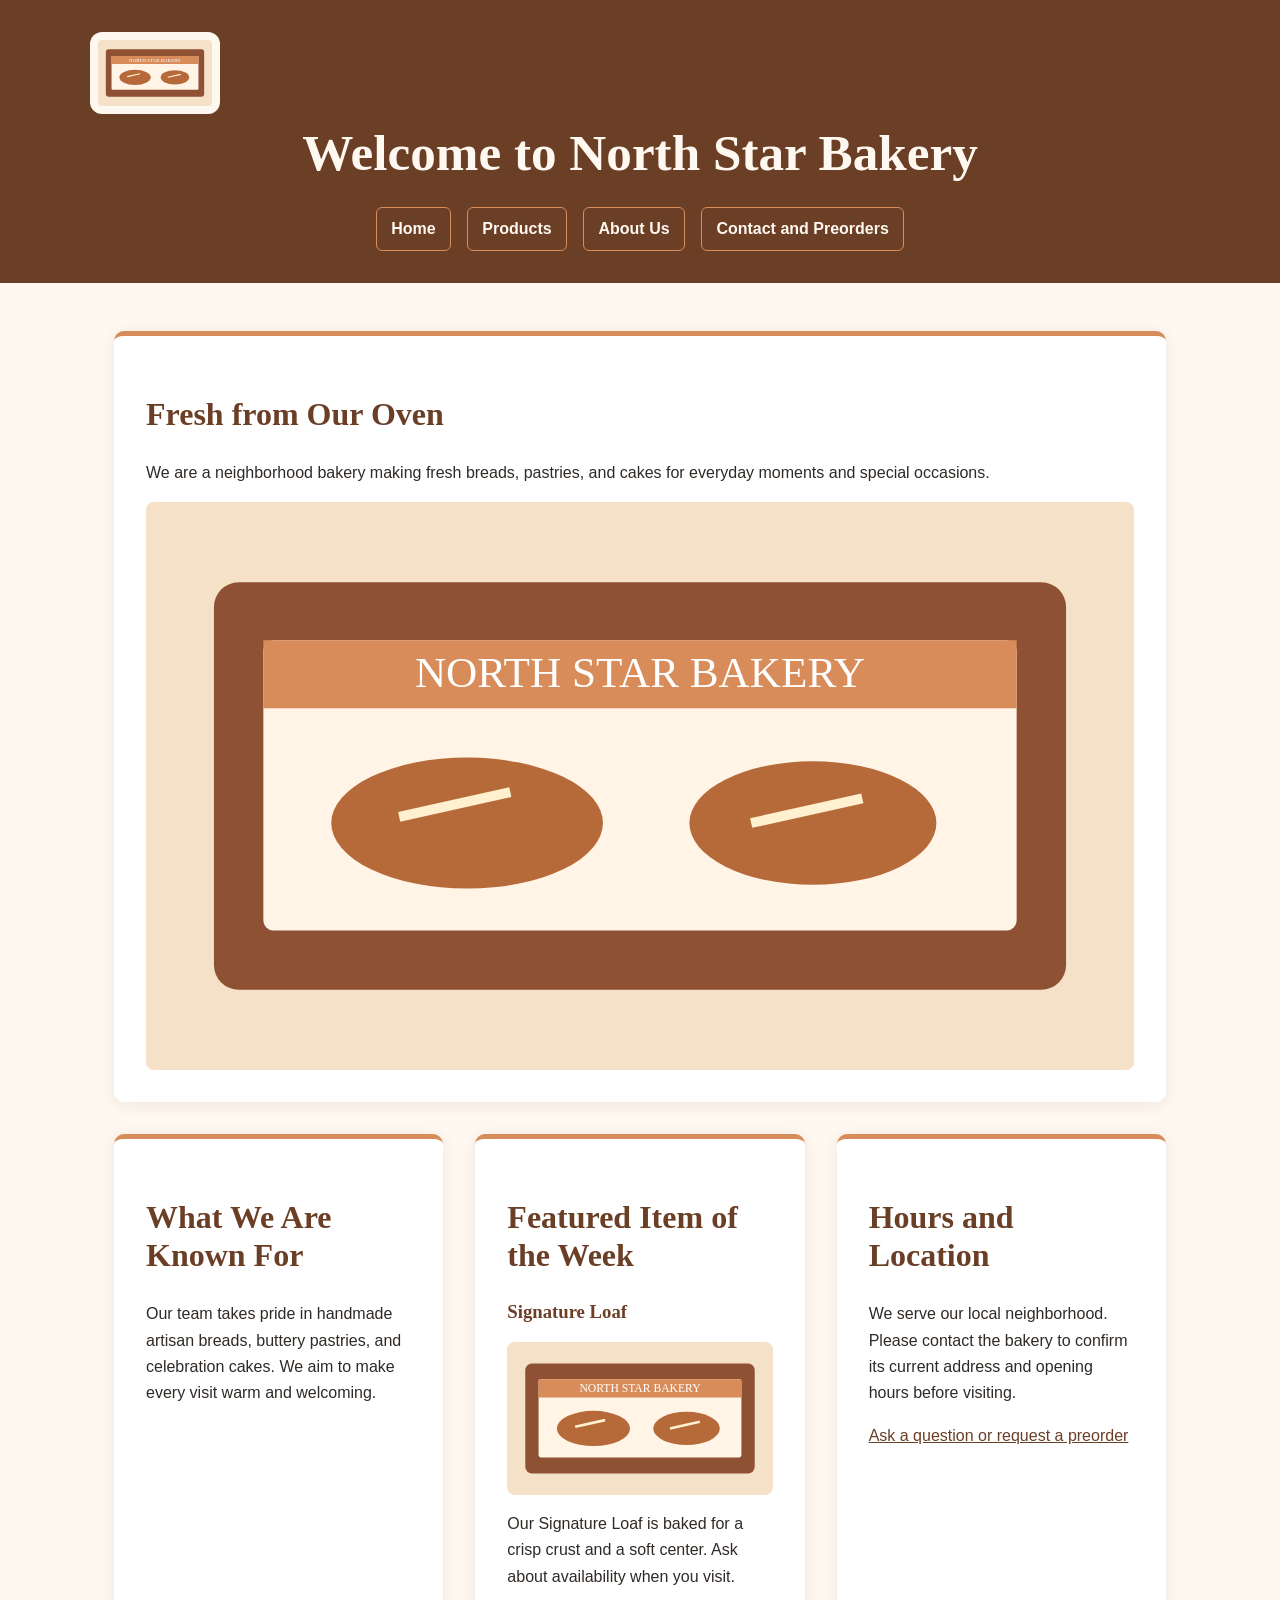
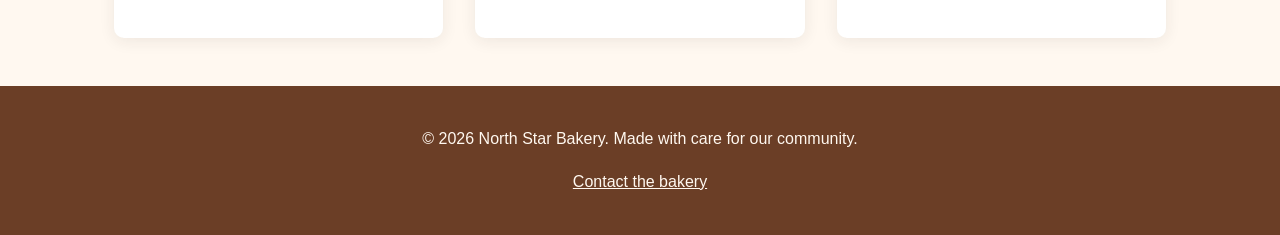
<file: index.html>
<!DOCTYPE html>
<html lang="en">
<head>
<meta charset="UTF-8">
<meta name="viewport" content="width=device-width, initial-scale=1.0">
<title>Welcome to North Star Bakery | North Star Bakery</title>
<link rel="stylesheet" href="styles.css">
</head>
<body>
<a class="skip-link" href="#main">Skip to content</a>
<header>
<img src="bakery-art.svg" alt="North Star Bakery logo">
<h1>Welcome to North Star Bakery</h1>
<nav aria-label="Main navigation">
<ul>
<li><a href="index.html">Home</a></li>
<li><a href="products.html">Products</a></li>
<li><a href="about.html">About Us</a></li>
<li><a href="contact.html">Contact and Preorders</a></li>
</ul>
</nav>
</header>
<main id="main">
<section>
<h2>Fresh from Our Oven</h2>
<p>We are a neighborhood bakery making fresh breads, pastries, and cakes for everyday moments and special occasions.</p>
<img src="bakery-art.svg" alt="Front entrance of North Star Bakery welcoming neighborhood customers">
</section>
<section>
<h2>What We Are Known For</h2>
<p>Our team takes pride in handmade artisan breads, buttery pastries, and celebration cakes. We aim to make every visit warm and welcoming.</p>
</section>
<section>
<h2>Featured Item of the Week</h2>
<h3>Signature Loaf</h3>
<picture>
<source media="(max-width: 600px)" srcset="bakery-art.svg">
<img src="bakery-art.svg" alt="Featured North Star Bakery artisan loaf with a golden crust">
</picture>
<p>Our Signature Loaf is baked for a crisp crust and a soft center. Ask about availability when you visit.</p>
</section>
<section>
<h2>Hours and Location</h2>
<p>We serve our local neighborhood. Please contact the bakery to confirm its current address and opening hours before visiting.</p>
<p><a href="contact.html">Ask a question or request a preorder</a></p>
</section>
</main>
<footer>
<p>&copy; 2026 North Star Bakery. Made with care for our community.</p>
<p><a href="contact.html">Contact the bakery</a></p>
</footer>
<script src="script.js" defer></script>
</body>
</html>
</file>
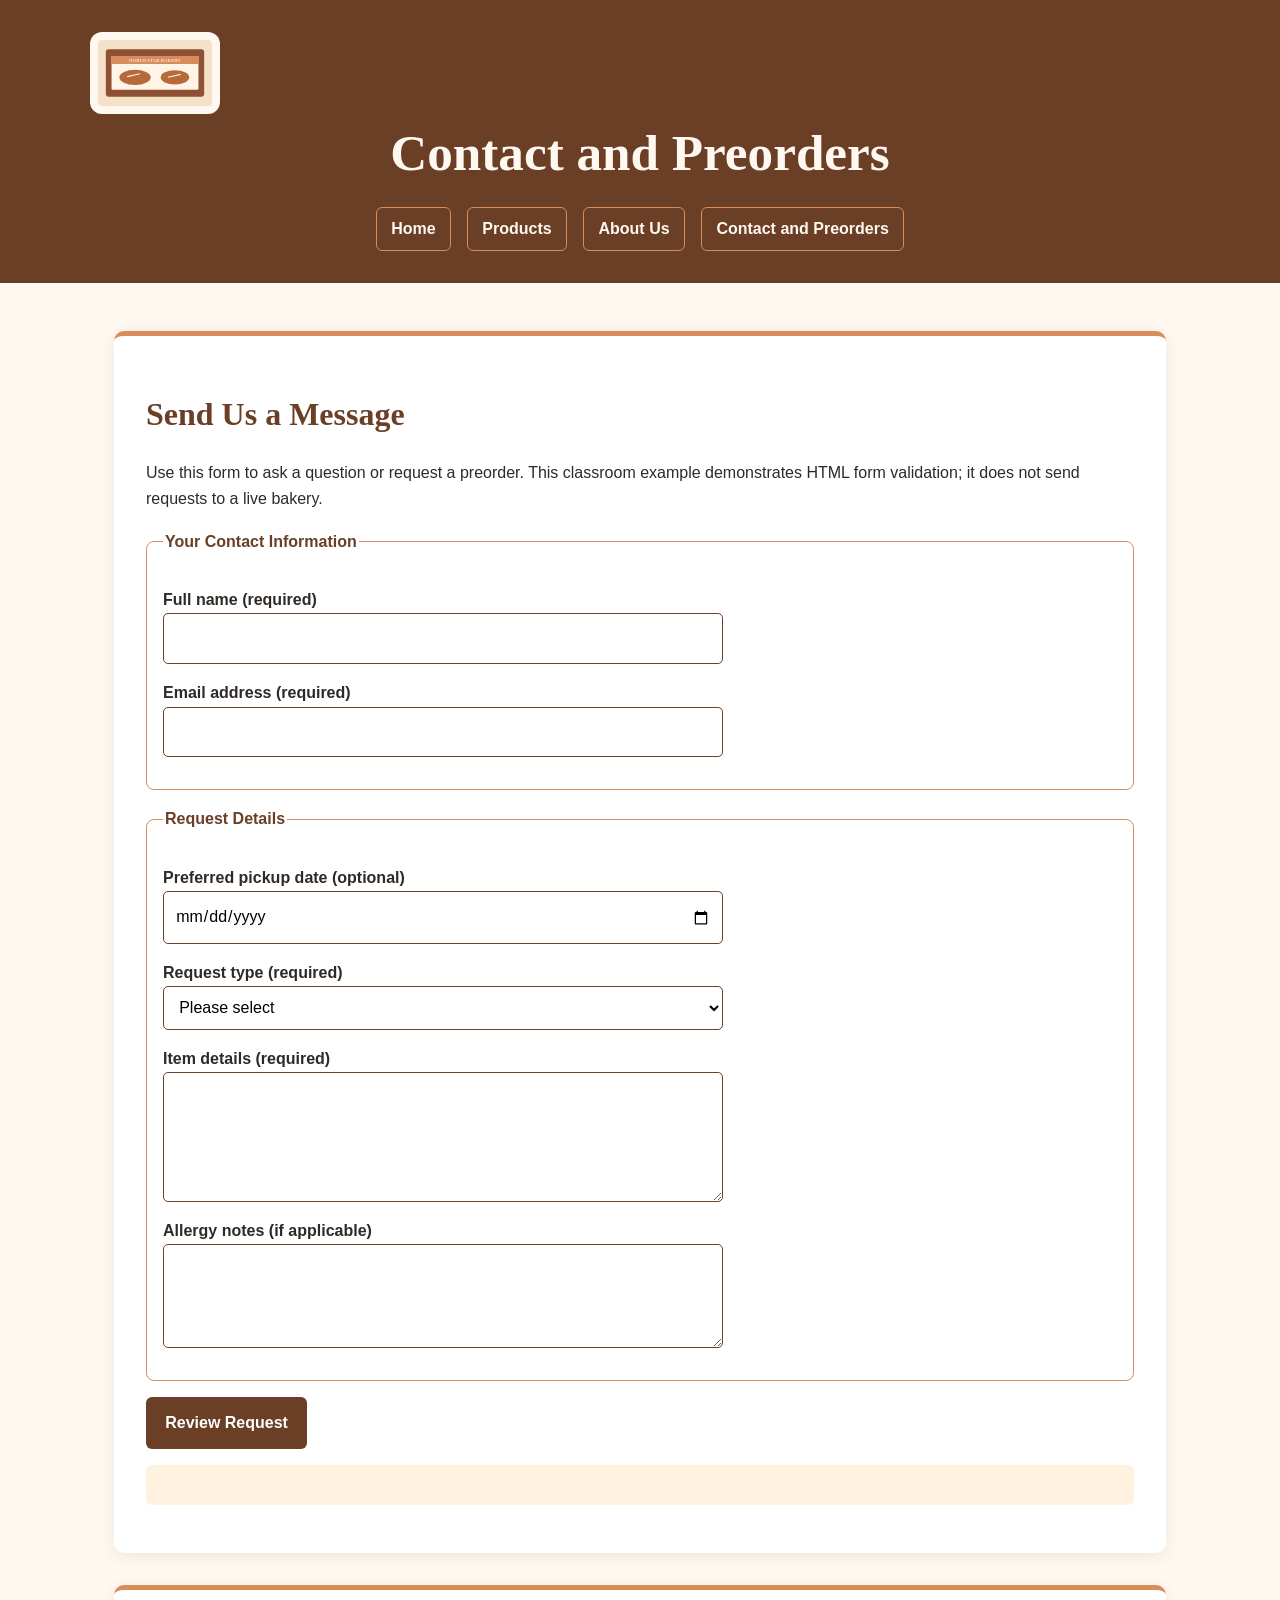
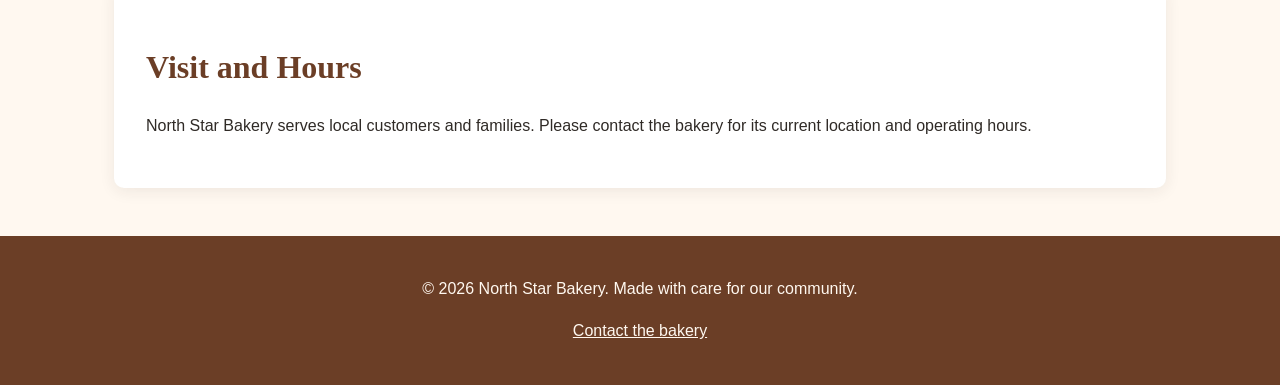
<file: contact.html>
<!DOCTYPE html>
<html lang="en">
<head>
<meta charset="UTF-8">
<meta name="viewport" content="width=device-width, initial-scale=1.0">
<title>Contact and Preorders | North Star Bakery</title>
<link rel="stylesheet" href="styles.css">
</head>
<body>
<a class="skip-link" href="#main">Skip to content</a>
<header>
<img src="bakery-art.svg" alt="North Star Bakery logo">
<h1>Contact and Preorders</h1>
<nav aria-label="Main navigation">
<ul>
<li><a href="index.html">Home</a></li>
<li><a href="products.html">Products</a></li>
<li><a href="about.html">About Us</a></li>
<li><a href="contact.html">Contact and Preorders</a></li>
</ul>
</nav>
</header>
<main id="main">
<section>
<h2>Send Us a Message</h2>
<p>Use this form to ask a question or request a preorder. This classroom example demonstrates HTML form validation; it does not send requests to a live bakery.</p>
<form id="contact-form" action="#" method="get" novalidate>
<fieldset>
<legend>Your Contact Information</legend>
<p><label for="customer-name">Full name (required)</label><br>
<input id="customer-name" name="customer-name" type="text" required minlength="2" autocomplete="name"></p>
<p><label for="customer-email">Email address (required)</label><br>
<input id="customer-email" name="customer-email" type="email" required autocomplete="email"></p>
</fieldset>
<fieldset>
<legend>Request Details</legend>
<p><label for="pickup-date">Preferred pickup date (optional)</label><br>
<input id="pickup-date" name="pickup-date" type="date"></p>
<p><label for="request-type">Request type (required)</label><br>
<select id="request-type" name="request-type" required>
<option value="">Please select</option>
<option value="preorder">Preorder request</option>
<option value="question">General question</option>
</select><span class="field-error" id="request-type-error" aria-live="polite"></span><span class="field-error" id="customer-email-error" aria-live="polite"></span><span class="field-error" id="customer-name-error" aria-live="polite"></span></p>
<p><label for="item-details">Item details (required)</label><br>
<textarea id="item-details" name="item-details" rows="4" cols="45" required minlength="5"></textarea><span class="field-error" id="item-details-error" aria-live="polite"></span></p>
<p><label for="allergies">Allergy notes (if applicable)</label><br>
<textarea id="allergies" name="allergies" rows="3" cols="45"></textarea></p>
</fieldset>
<button type="submit">Review Request</button>
<p id="form-status" role="status" aria-live="polite"></p>
</form>
</section>
<section>
<h2>Visit and Hours</h2>
<p>North Star Bakery serves local customers and families. Please contact the bakery for its current location and operating hours.</p>
</section>
</main>
<footer>
<p>&copy; 2026 North Star Bakery. Made with care for our community.</p>
<p><a href="contact.html">Contact the bakery</a></p>
</footer>
<script src="script.js" defer></script>
</body>
</html>
</file>
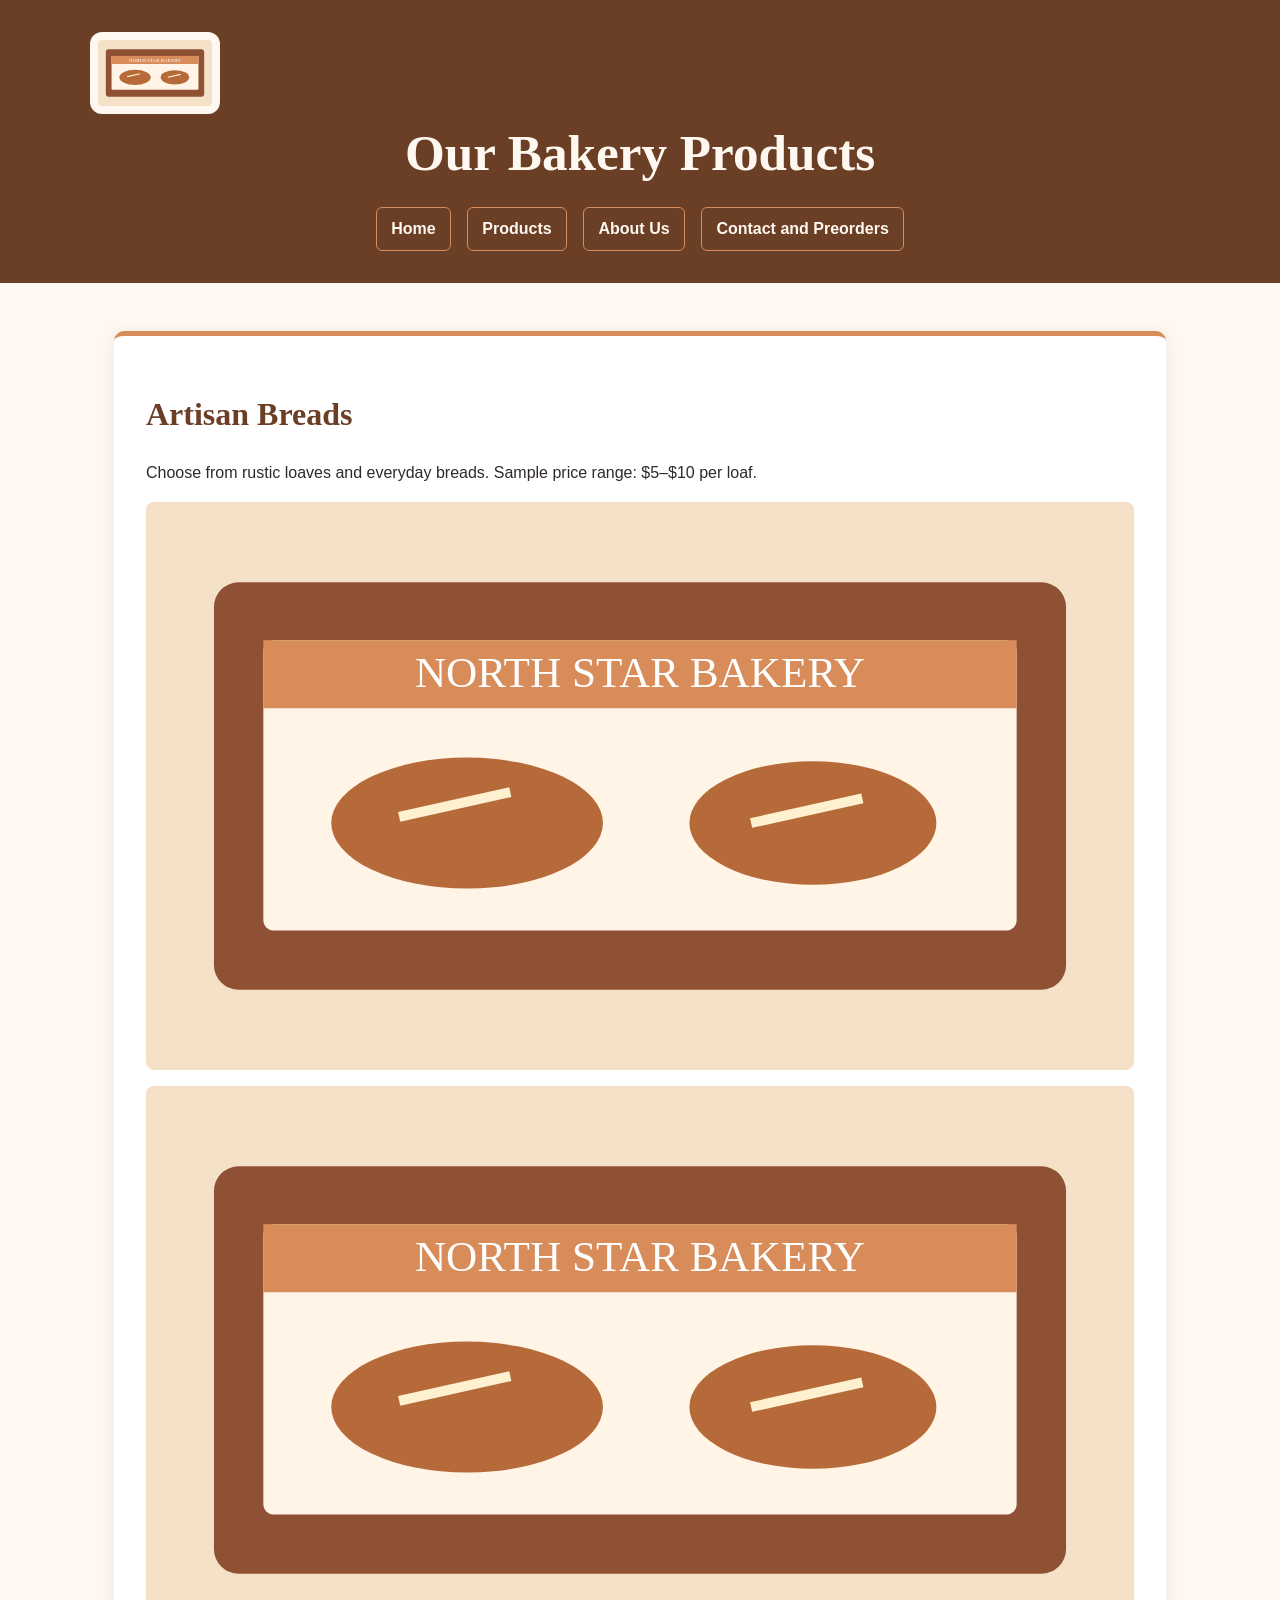
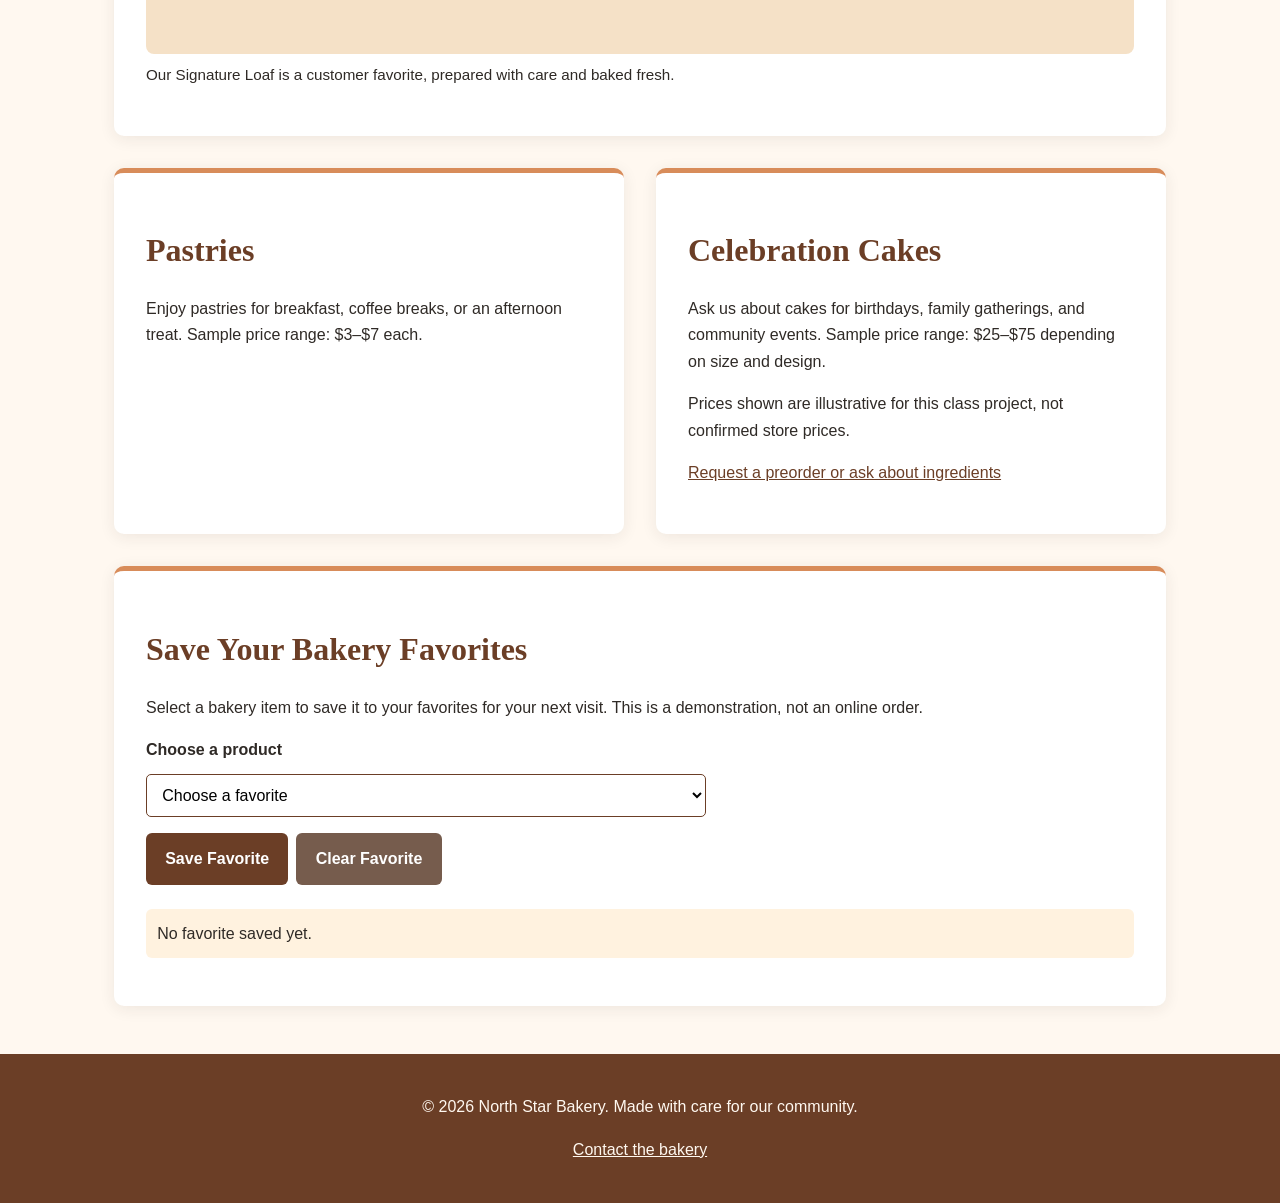
<file: products.html>
<!DOCTYPE html>
<html lang="en">
<head>
<meta charset="UTF-8">
<meta name="viewport" content="width=device-width, initial-scale=1.0">
<title>Our Bakery Products | North Star Bakery</title>
<link rel="stylesheet" href="styles.css">
</head>
<body>
<a class="skip-link" href="#main">Skip to content</a>
<header>
<img src="bakery-art.svg" alt="North Star Bakery logo">
<h1>Our Bakery Products</h1>
<nav aria-label="Main navigation">
<ul>
<li><a href="index.html">Home</a></li>
<li><a href="products.html">Products</a></li>
<li><a href="about.html">About Us</a></li>
<li><a href="contact.html">Contact and Preorders</a></li>
</ul>
</nav>
</header>
<main id="main">
<section>
<h2>Artisan Breads</h2>
<p>Choose from rustic loaves and everyday breads. Sample price range: $5–$10 per loaf.</p>
<img src="bakery-art.svg" alt="Freshly baked artisan bread displayed at North Star Bakery">
<figure>
<img src="bakery-art.svg" alt="North Star Bakery Signature Loaf with a golden brown crust">
<figcaption>Our Signature Loaf is a customer favorite, prepared with care and baked fresh.</figcaption>
</figure>
</section>
<section>
<h2>Pastries</h2>
<p>Enjoy pastries for breakfast, coffee breaks, or an afternoon treat. Sample price range: $3–$7 each.</p>
</section>
<section>
<h2>Celebration Cakes</h2>
<p>Ask us about cakes for birthdays, family gatherings, and community events. Sample price range: $25–$75 depending on size and design.</p>
<p>Prices shown are illustrative for this class project, not confirmed store prices.</p>
<p><a href="contact.html">Request a preorder or ask about ingredients</a></p>
</section>
<section id="favorites" aria-labelledby="favorite-title"><h2 id="favorite-title">Save Your Bakery Favorites</h2><p>Select a bakery item to save it to your favorites for your next visit. This is a demonstration, not an online order.</p><label for="favorite-item">Choose a product</label><select id="favorite-item"><option value="">Choose a favorite</option><option value="signature">Signature Loaf</option><option value="pastries">Fresh Pastries</option><option value="cakes">Celebration Cakes</option></select><button type="button" id="save-favorite">Save Favorite</button><button type="button" id="clear-favorite" class="secondary">Clear Favorite</button><p id="favorite-status" role="status" aria-live="polite">No favorite saved yet.</p></section>
</main>
<footer>
<p>&copy; 2026 North Star Bakery. Made with care for our community.</p>
<p><a href="contact.html">Contact the bakery</a></p>
</footer>
<script src="script.js" defer></script>
</body>
</html>
</file>
<file: styles.css>
/* North Star Bakery — shared responsive visual design */
:root{--cream:#FFF8F0;--brown:#6B3E26;--peach:#D88C5A;--charcoal:#2F2A26}
*{box-sizing:border-box}html{scroll-behavior:smooth}body{margin:0;background:var(--cream);color:var(--charcoal);font-family:Arial,Helvetica,sans-serif;line-height:1.65}h1,h2,h3{font-family:Georgia,'Times New Roman',serif;line-height:1.2;color:var(--brown)}h1{font-size:clamp(2rem,4vw,3.3rem);margin:.5rem 0}h2{font-size:clamp(1.5rem,2.5vw,2rem)}a{color:var(--brown)}a:hover,a:focus-visible{color:#442716;text-decoration-thickness:2px}header{background:var(--brown);color:var(--cream);padding:2rem max(1.25rem,calc((100% - 1100px)/2));text-align:center}header h1{color:var(--cream)}header>img{max-width:130px;height:auto;background:var(--cream);border-radius:12px;padding:8px}nav ul{display:flex;justify-content:center;flex-wrap:wrap;gap:.65rem;list-style:none;padding:0;margin:1.5rem 0 0}nav a{display:block;color:var(--cream);text-decoration:none;border:1px solid var(--peach);border-radius:6px;padding:.5rem .9rem;font-weight:bold}nav a:hover,nav a:focus-visible{background:var(--peach);color:var(--charcoal)}main{max-width:1100px;margin:auto;padding:2rem 1.25rem;display:flex;flex-wrap:wrap;gap:1.5rem;align-items:stretch}section{flex:1 1 320px;min-width:0;padding:1.5rem;background:#fff;border-top:5px solid var(--peach);border-radius:10px;box-shadow:0 3px 16px #2f2a2615}section:first-child{flex-basis:100%}img,video{display:block;max-width:100%;height:auto;border-radius:8px}figure{margin:1rem 0}figcaption{font-size:.95rem;color:var(--charcoal);margin-top:.5rem}footer{text-align:center;background:var(--brown);color:var(--cream);padding:1.5rem}footer a{color:var(--cream)}fieldset{border:1px solid var(--peach);border-radius:8px;margin:1rem 0;padding:1rem}legend{font-weight:bold;color:var(--brown)}label{font-weight:bold}input,textarea,select{display:block;width:100%;max-width:560px;padding:.7rem;border:1px solid var(--brown);border-radius:5px;font:inherit;background:#fff}button{border:0;border-radius:6px;background:var(--brown);color:#fff;padding:.8rem 1.2rem;font:inherit;font-weight:bold;cursor:pointer}button:hover,button:focus-visible{background:#442716}.skip-link{position:absolute;left:-9999px;background:white;padding:1rem}.skip-link:focus{left:1rem;top:1rem;z-index:5}
@media(min-width:760px){main{padding:3rem 1.5rem;gap:2rem}section{padding:2rem}nav ul{gap:1rem}}
@media(max-width:600px){header{padding:1.5rem 1rem}nav ul{flex-direction:column}nav a{width:100%}main{display:block;padding:1rem}section{margin-bottom:1rem;padding:1.2rem}h1{font-size:2rem}}

/* Touchstone 4 enhancements */
#favorites{flex-basis:100%}#favorites select{margin:.65rem 0 1rem}#favorites button{margin:0 .5rem .5rem 0}.secondary{background:#765c4d}.field-error{display:block;color:#9d2424;font-weight:700;margin:.25rem 0 .75rem}.invalid{border:2px solid #b42318!important;background:#fff7f7}#favorite-status,#form-status{padding:.7rem;background:#fff2df;border-radius:6px;min-height:2.5rem}button:focus-visible,input:focus-visible,select:focus-visible,textarea:focus-visible{outline:3px solid #d88c5a;outline-offset:2px}
</file>
